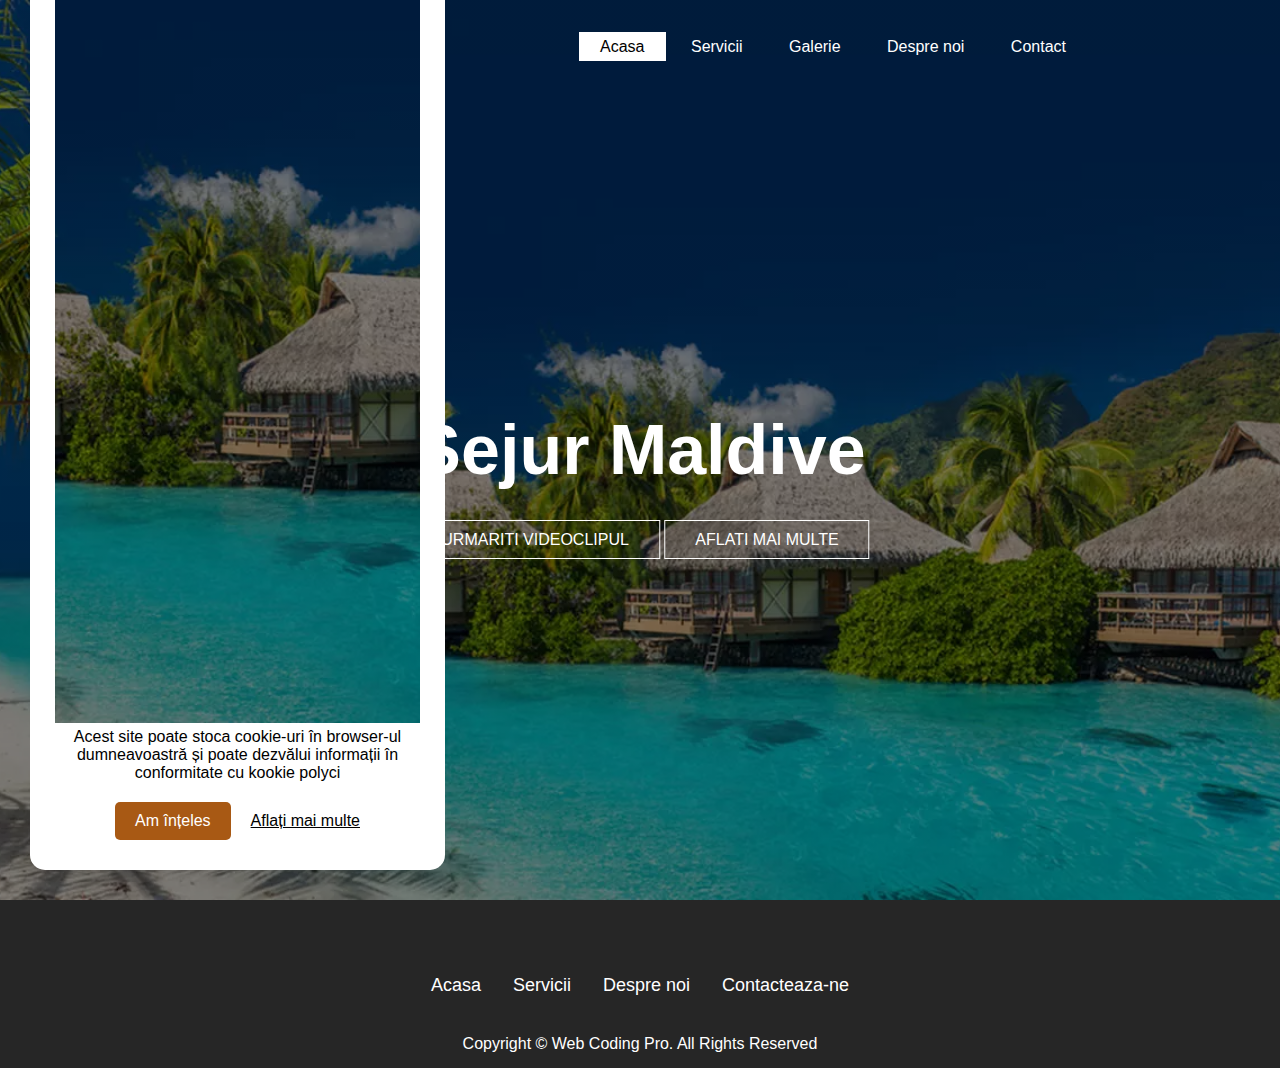
<file: index.html>
<!DOCTYPE html>
<html lang="en">
<head>
    <meta charset="UTF-8">
    <meta http-equiv="X-UA-Compatible" content="IE=edge">
    <meta name="viewport" content="width=device-width, initial-scale=1.0">
    <link rel="stylesheet" href="https://cdnjs.cloudflare.com/ajax/libs/font-awesome/6.0.0-beta3/css/all.min.css" integrity="sha512-Fo3rlrZj/k7ujTnHg4CGR2D7kSs0v4LLanw2qksYuRlEzO+tcaEPQogQ0KaoGN26/zrn20ImR1DfuLWnOo7aBA==" crossorigin="anonymous" referrerpolicy="no-referrer" />
    <link rel="stylesheet" href="style.css">
    <title>Oferte Speciale Vacante Exotice In Maldive</title>
</head>
<body>
    
    <header>
        <div class="main">
            <div class="logoo">
                <img src="logoo.png" alt="">
            </div>
            <ul>
                <li class="active"><a href="index.html">Acasa</a></li>
                <li><a href="services.html">Servicii</a></li>
                <li><a href="gallery.html">Galerie</a></li>
                <li><a href="about.html">Despre noi</a></li>
                <li><a href="contact.html">Contact</a></li>
                
            </ul>
        </div>
        <div class="title">
            <h1>Sejur Maldive</h1>
        </div>

        <div class="button">
            <a href="#" class="btn"> URMARITI VIDEOCLIPUL</a>
            <a href="#" class="btn"> AFLATI MAI MULTE</a>
        </div>
    </header>
    <div class="cookie-container">
       
        <p>Pentru scopuri precum afișarea de conținut personalizat, folosim module cookie sau tehnologii similare. Apăsând Accept, ești de acord să permiți colectarea de informații prin cookie-uri sau tehnologii similare. Află in sectiunea <a href="#">Politica de Cookies</a> mai multe despre cookie-uri, inclusiv despre posibilitatea retragerii acordului.</p>

       <button class="cookie-button">Ok</button>
       </div>



       <footer class="footer">
        <div class="inner-footer">
            <div class="social-links">
                <ul>
                    <li class="social-items"> <a href="#"><i class="fab fa-facebook-square"></i></a></li>
                    <li class="social-items"> <a href="#"><i class="fab fa-twitter-square"></i></a></li>
                    <li class="social-items"> <a href="#"><i class="fab fa-instagram"></i></a></li>
                    <li class="social-items"> <a href="#"><i class="fab fa-tumblr"></i></a></li>
                </ul>
            </div>
    
            <div class="quick-links">
                <ul>
                    <li class="quick-items"><a href="#">Acasa</a></li>
                    <li class="quick-items"><a href="#">Servicii</a></li>
                    <li class="quick-items"><a href="#">Despre noi</a></li>
                    <li class="quick-items"><a href="#">Contacteaza-ne</a></li>
                </ul>
            </div>
    
        </div>
        <div class="outer-footer">
            Copyright &copy; Web Coding Pro. All Rights Reserved
        </div>
       

        <div class="wrapper">
            <img src="cookie.jpg" alt="">
            <div class="content">
                <header>Cookies Constent</header>
                <p>Acest site poate stoca cookie-uri în browser-ul dumneavoastră și poate dezvălui informații în conformitate cu kookie polyci </p>
            <div class="buttons">
                <button class="item">Am înțeles</button>
                <a href="#" class="item">Aflați mai multe</a>
            </div>
            </div>
        </div>

    </footer>

      
    
   <script>
        const cookieBox = document.querySelector(".wrapper"),
        acceptBtn = cookieBox.querySelector(".buttons button");
        
        acceptBtn.onclick = ()=>{
            document.cookie = "CookieBy=CodingNepal; max-age="+60*60*24*30;
            if(document.cookie){
                cookieBox.classList.add("hide");
            }else{
               alert("Cookie can't be set!");
            }
        }
        let checkCookie = document.cookie.indexOf("CookieBy=CodingNepal");
        checkCookie != -1 ? cookieBox.classList.add("hide"): cookieBox.classList.remove("hide");


        function showNotification() {
            const notification = new Notification("Cascade-BAR",{
            body: "Hei amice, ce mai faci? Planifica-ti excursia mult dorita prin serviciile noastre de incredere."    
            
            });
        }

        console.log(Notification.permission)

        if(Notification.permission === "granted") {
           showNotification();
        } else if (Notification.permission !== "denied") {
            Notification.requestPermission().then(permission =>{
               if (permission === "granted"){
                showNotification();
               }
                
            });
        }

   </script>
</body>
</html>
</file>
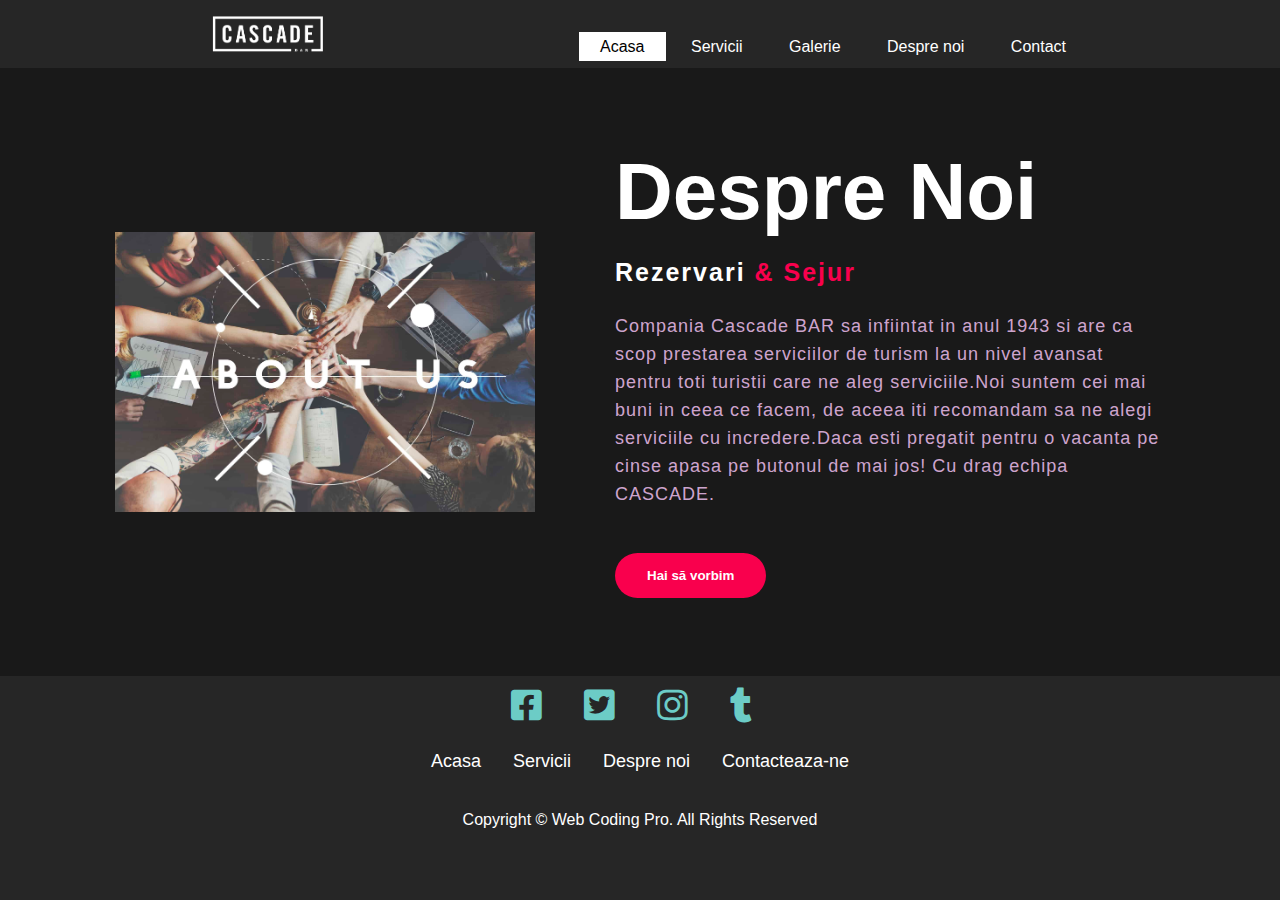
<file: about.html>
<!DOCTYPE html>
<html lang="en">
<head>
    <meta charset="UTF-8">
    <meta http-equiv="X-UA-Compatible" content="IE=edge">
    <meta name="viewport" content="width=device-width, initial-scale=1.0">
    <link rel="stylesheet" href="https://pro.fontawesome.com/releases/v5.10.0/css/all.css">
    <link rel="stylesheet" href="https://cdnjs.cloudflare.com/ajax/libs/font-awesome/6.0.0-beta3/css/all.min.css" integrity="sha512-Fo3rlrZj/k7ujTnHg4CGR2D7kSs0v4LLanw2qksYuRlEzO+tcaEPQogQ0KaoGN26/zrn20ImR1DfuLWnOo7aBA==" crossorigin="anonymous" referrerpolicy="no-referrer" />
    <title>Oferte Speciale Vacante Exotice In Maldive</title>
    <link rel="stylesheet" href="style.css">
</head>
<body>
    
    <div class="main">
        <div class="logoo">
            <img src="logoo.png" alt="">
        </div>
    <ul>
        <li class="active"><a href="index.html">Acasa</a></li>
        <li><a href="services.html">Servicii</a></li>
        <li><a href="gallery.html">Galerie</a></li>
        <li><a href="about.html">Despre noi</a></li>
        <li><a href="contact.html">Contact</a></li>
        
    </ul>
    </div>
    <style>
        body{
            background-color: #262626;
            height: 100vh;
    background-size: cover;
    background-position: center;
        }
    </style>
    <section class="about">
        <div class="main">
            <img src="abote.jpg" alt="">
            <div class="about-text">
                <h1>Despre noi</h1>
                <h5>Rezervari<span> & Sejur</span> </h5>
                <p>Compania Cascade BAR sa infiintat in anul 1943 si are ca scop prestarea serviciilor de turism la un nivel avansat pentru toti turistii care ne aleg serviciile.Noi suntem cei mai buni in ceea ce facem, de aceea iti recomandam sa ne alegi serviciile cu incredere.Daca esti pregatit pentru o vacanta pe cinse apasa pe butonul de mai jos! Cu drag echipa CASCADE.</p>
                <button>Hai să vorbim</button>
            </div>
        </div>
    </section>




    <footer class="footer">
        <div class="inner-footer">
            <div class="social-links">
                <ul>
                    <li class="social-items"> <a href="#"><i class="fab fa-facebook-square"></i></a></li>
                    <li class="social-items"> <a href="#"><i class="fab fa-twitter-square"></i></a></li>
                    <li class="social-items"> <a href="#"><i class="fab fa-instagram"></i></a></li>
                    <li class="social-items"> <a href="#"><i class="fab fa-tumblr"></i></a></li>
                </ul>
            </div>
    
            <div class="quick-links">
                <ul>
                    <li class="quick-items"><a href="#">Acasa</a></li>
                    <li class="quick-items"><a href="#">Servicii</a></li>
                    <li class="quick-items"><a href="#">Despre noi</a></li>
                    <li class="quick-items"><a href="#">Contacteaza-ne</a></li>
                </ul>
            </div>
    
        </div>
        <div class="outer-footer">
            Copyright &copy; Web Coding Pro. All Rights Reserved
        </div>
       </footer>

</body>
</html>
</file>
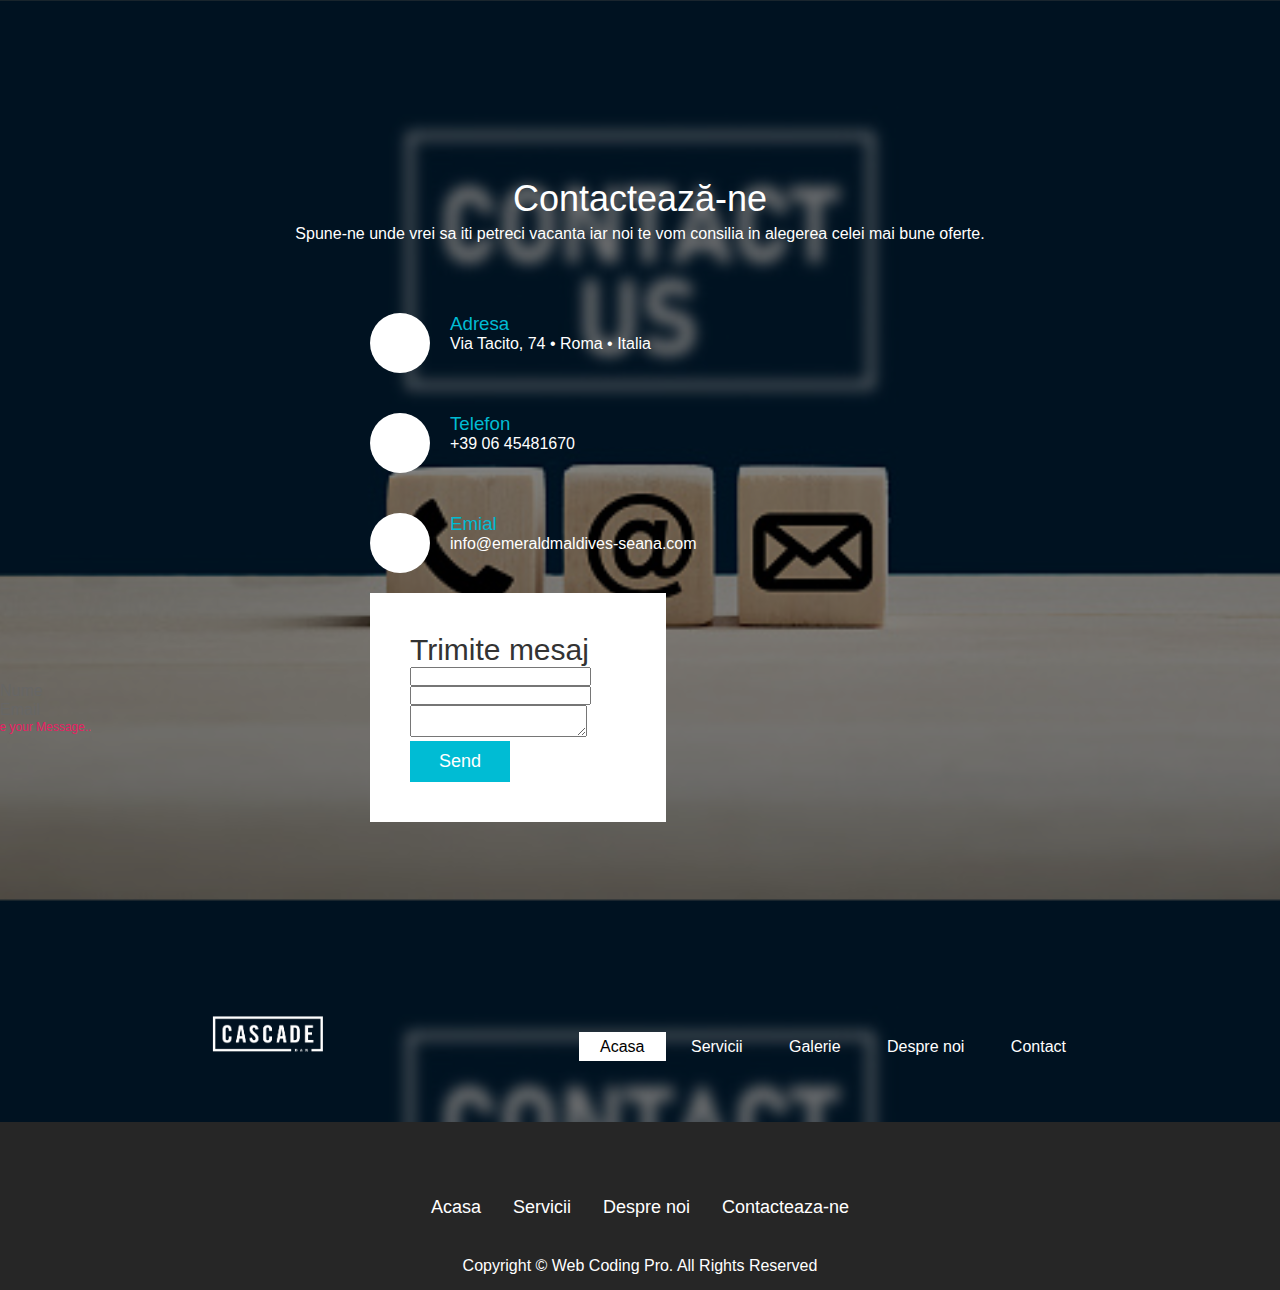
<file: contact.html>
<!DOCTYPE html>
<html lang="en">
<head>
    <meta charset="UTF-8">
    <meta http-equiv="X-UA-Compatible" content="IE=edge">
    <meta name="viewport" content="width=device-width, initial-scale=1.0">
    <title>Oferte Speciale Vacante Exotice In Maldive</title>
    <link rel="stylesheet" href="https://cdnjs.cloudflare.com/ajax/libs/font-awesome/6.0.0-beta3/css/all.min.css" integrity="sha512-Fo3rlrZj/k7ujTnHg4CGR2D7kSs0v4LLanw2qksYuRlEzO+tcaEPQogQ0KaoGN26/zrn20ImR1DfuLWnOo7aBA==" crossorigin="anonymous" referrerpolicy="no-referrer" />
    <link rel="stylesheet" href="style.css">
</head>
<body>
    <section class="contact">
        <div class="content">
            <h2>Contactează-ne</h2>
        </div>
            <p class="contentt">Spune-ne unde vrei sa iti petreci vacanta iar noi te vom consilia in alegerea celei mai bune oferte.</p>
        
        <div class="container">
            <div class="contactInfo">
                <div class="box">
                <div class="icon"><i class="fa fa-map-marker" aria-hidden="true"></i></div>
                    <div class="text">
                        <h3>Adresa</h3>
                        <p>Via Tacito, 74  •  Roma  •  Italia  </p>
                    </div>
            </div>
            <div class="box">
                <div class="icon"><i class="fa fa-phone" aria-hidden="true"></i></div>
                    <div class="text">
                        <h3>Telefon</h3>
                        <p>+39 06 45481670 </p>
                    </div>
            </div>
            <div class="box">
                <div class="icon"><i class="fa fa-envelope" aria-hidden="true"></i></div>
                    <div class="text">
                        <h3>Emial</h3>
                        <p>info@emeraldmaldives-seana.com </p>
                    </div>
                
            </div>
            <div class="contactForm">
                <form>
                    <h2>Trimite mesaj</h2>
                    <div class="inputBox">
                        <input type="text" name="" required="required">
                        <span>Nume</span>
                    </div>
                    <div class="inputBox">
                        <input type="text" name="" required="required">
                        <span>Email</span>
                    </div>
                    <div class="inputBox">
                        <textarea required="required"> </textarea>
                        <span>Type your Message..</span>
                    </div>
                    <div class="inputBox">
                        <input type="submit" name="" value="Send">
                    
                    </div>
                    </div>
                </form>
            </div>
        </div>
    </section>
    <div class="main">
        <div class="logoo">
            <img src="logoo.png" alt="">
        </div>
    <ul>
        <li class="active"><a href="index.html">Acasa</a></li>
        <li><a href="services.html">Servicii</a></li>
        <li><a href="gallery.html">Galerie</a></li>
        <li><a href="about.html">Despre noi</a></li>
        <li><a href="contact.html">Contact</a></li>
        
    </ul>
    </div>
    <style>
        body{
            background-image: linear-gradient(rgba(0,0,0,0.5),rgba(0,0,0,0.5)), url(contact.jpg);
            height: 100vh;
    background-size: cover;
    background-position: center;
        }
        </style>



<br>
<br>
<br>
<footer class="footer">
    <div class="inner-footer">
        <div class="social-links">
            <ul>
                <li class="social-items"> <a href="#"><i class="fab fa-facebook-square"></i></a></li>
                <li class="social-items"> <a href="#"><i class="fab fa-twitter-square"></i></a></li>
                <li class="social-items"> <a href="#"><i class="fab fa-instagram"></i></a></li>
                <li class="social-items"> <a href="#"><i class="fab fa-tumblr"></i></a></li>
            </ul>
        </div>

        <div class="quick-links">
            <ul>
                <li class="quick-items"><a href="#">Acasa</a></li>
                <li class="quick-items"><a href="#">Servicii</a></li>
                <li class="quick-items"><a href="#">Despre noi</a></li>
                <li class="quick-items"><a href="#">Contacteaza-ne</a></li>
            </ul>
        </div>

    </div>
    <div class="outer-footer">
        Copyright &copy; Web Coding Pro. All Rights Reserved
    </div>
   </footer>

</body>
</html>
</file>
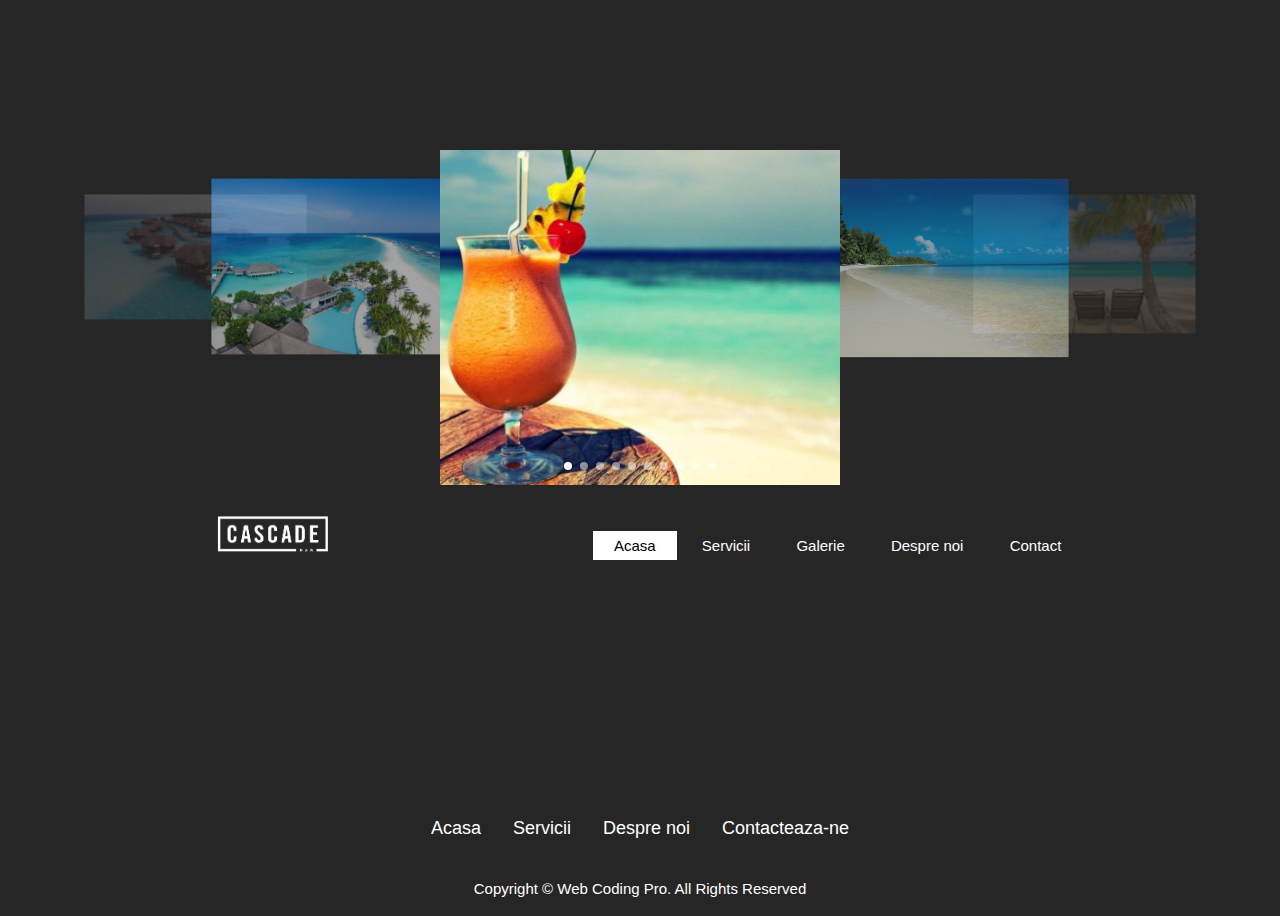
<file: gallery.html>
<!DOCTYPE html>
<html lang="en">
<head>
    <meta charset="UTF-8">
    <meta http-equiv="X-UA-Compatible" content="IE=edge">
    <meta name="viewport" content="width=device-width, initial-scale=1.0">
    <title>Oferte Speciale Vacante Exotice In Maldive</title>
    <link rel="stylesheet" href="https://cdnjs.cloudflare.com/ajax/libs/materialize/1.0.0/css/materialize.min.css" integrity="sha512-UJfAaOlIRtdR+0P6C3KUoTDAxVTuy3lnSXLyLKlHYJlcSU8Juge/mjeaxDNMlw9LgeIotgz5FP8eUQPhX1q10A==" crossorigin="anonymous" referrerpolicy="no-referrer" />
    <link rel="stylesheet" href="https://cdnjs.cloudflare.com/ajax/libs/font-awesome/6.0.0-beta3/css/all.min.css" integrity="sha512-Fo3rlrZj/k7ujTnHg4CGR2D7kSs0v4LLanw2qksYuRlEzO+tcaEPQogQ0KaoGN26/zrn20ImR1DfuLWnOo7aBA==" crossorigin="anonymous" referrerpolicy="no-referrer" />
    <link rel="stylesheet" href="style.css">
</head>
<body>

    <div class="carousel">
        <a href="#one" class="carousel-item">
            <img src="1.jpg" alt="">
        </a>
        <a href="#two" class="carousel-item">
            <img src="2.jpg" alt="">
        </a>
        <a href="#three" class="carousel-item">
            <img src="3.jpg" alt="">
        </a>
        <a href="#four" class="carousel-item">
            <img src="4.jpg" alt="">
        </a>
        <a href="#five" class="carousel-item">
            <img src="5.jpg" alt="">
        </a>
        <a href="#six" class="carousel-item">
            <img src="6.jpg" alt="">
        </a>
        <a href="#seven" class="carousel-item">
            <img src="7.jpg" alt="">
        </a>
        <a href="#eight" class="carousel-item">
            <img src="8.jpg" alt="">
        </a>
        <a href="#nine" class="carousel-item">
            <img src="9.jpg" alt="">
        </a>
        <a href="#ten" class="carousel-item">
            <img src="10.jpg" alt="">
        </a>
    </div>

    <script src="https://cdnjs.cloudflare.com/ajax/libs/jquery/3.6.0/jquery.min.js" integrity="sha512-894YE6QWD5I59HgZOGReFYm4dnWc1Qt5NtvYSaNcOP+u1T9qYdvdihz0PPSiiqn/+/3e7Jo4EaG7TubfWGUrMQ==" crossorigin="anonymous" referrerpolicy="no-referrer"></script>

    <script src="https://cdnjs.cloudflare.com/ajax/libs/materialize/1.0.0/js/materialize.min.js" integrity="sha512-NiWqa2rceHnN3Z5j6mSAvbwwg3tiwVNxiAQaaSMSXnRRDh5C2mk/+sKQRw8qjV1vN4nf8iK2a0b048PnHbyx+Q==" crossorigin="anonymous" referrerpolicy="no-referrer"></script>
    


    <div class="main">
        <div class="logoo">
            <img src="logoo.png" alt="">
        </div>
    <ul>
        <li class="active"><a href="index.html">Acasa</a></li>
        <li><a href="services.html">Servicii</a></li>
        <li><a href="gallery.html">Galerie</a></li>
        <li><a href="about.html">Despre noi</a></li>
        <li><a href="contact.html">Contact</a></li>
        
    </ul>
    </div>
    <style>
        body{
            background-color: #262626;
            height: 100vh;
    background-size: cover;
    background-position: center;
        }
    </style>
    <script src="script.js"> </script>
    <br>
    <br>
    <br>
    <br>
    <br>
    <br>
   

    <footer class="footer">
        <div class="inner-footer">
            <div class="social-links">
                <ul>
                    <li class="social-items"> <a href="#"><i class="fab fa-facebook-square"></i></a></li>
                    <li class="social-items"> <a href="#"><i class="fab fa-twitter-square"></i></a></li>
                    <li class="social-items"> <a href="#"><i class="fab fa-instagram"></i></a></li>
                    <li class="social-items"> <a href="#"><i class="fab fa-tumblr"></i></a></li>
                </ul>
                <br>
                    <br>
                    <br>
                    <br>
                    
            </div>
    
            <div class="quick-links">
                <ul>
                    <li class="quick-items"><a href="#">Acasa</a></li>
                    <li class="quick-items"><a href="#">Servicii</a></li>
                    <li class="quick-items"><a href="#">Despre noi</a></li>
                    <li class="quick-items"><a href="#">Contacteaza-ne</a></li>
                </ul>
            </div>
    
        </div>
        <div class="outer-footer">
            Copyright &copy; Web Coding Pro. All Rights Reserved
        </div>
       </footer>
</body>
</html>
</file>
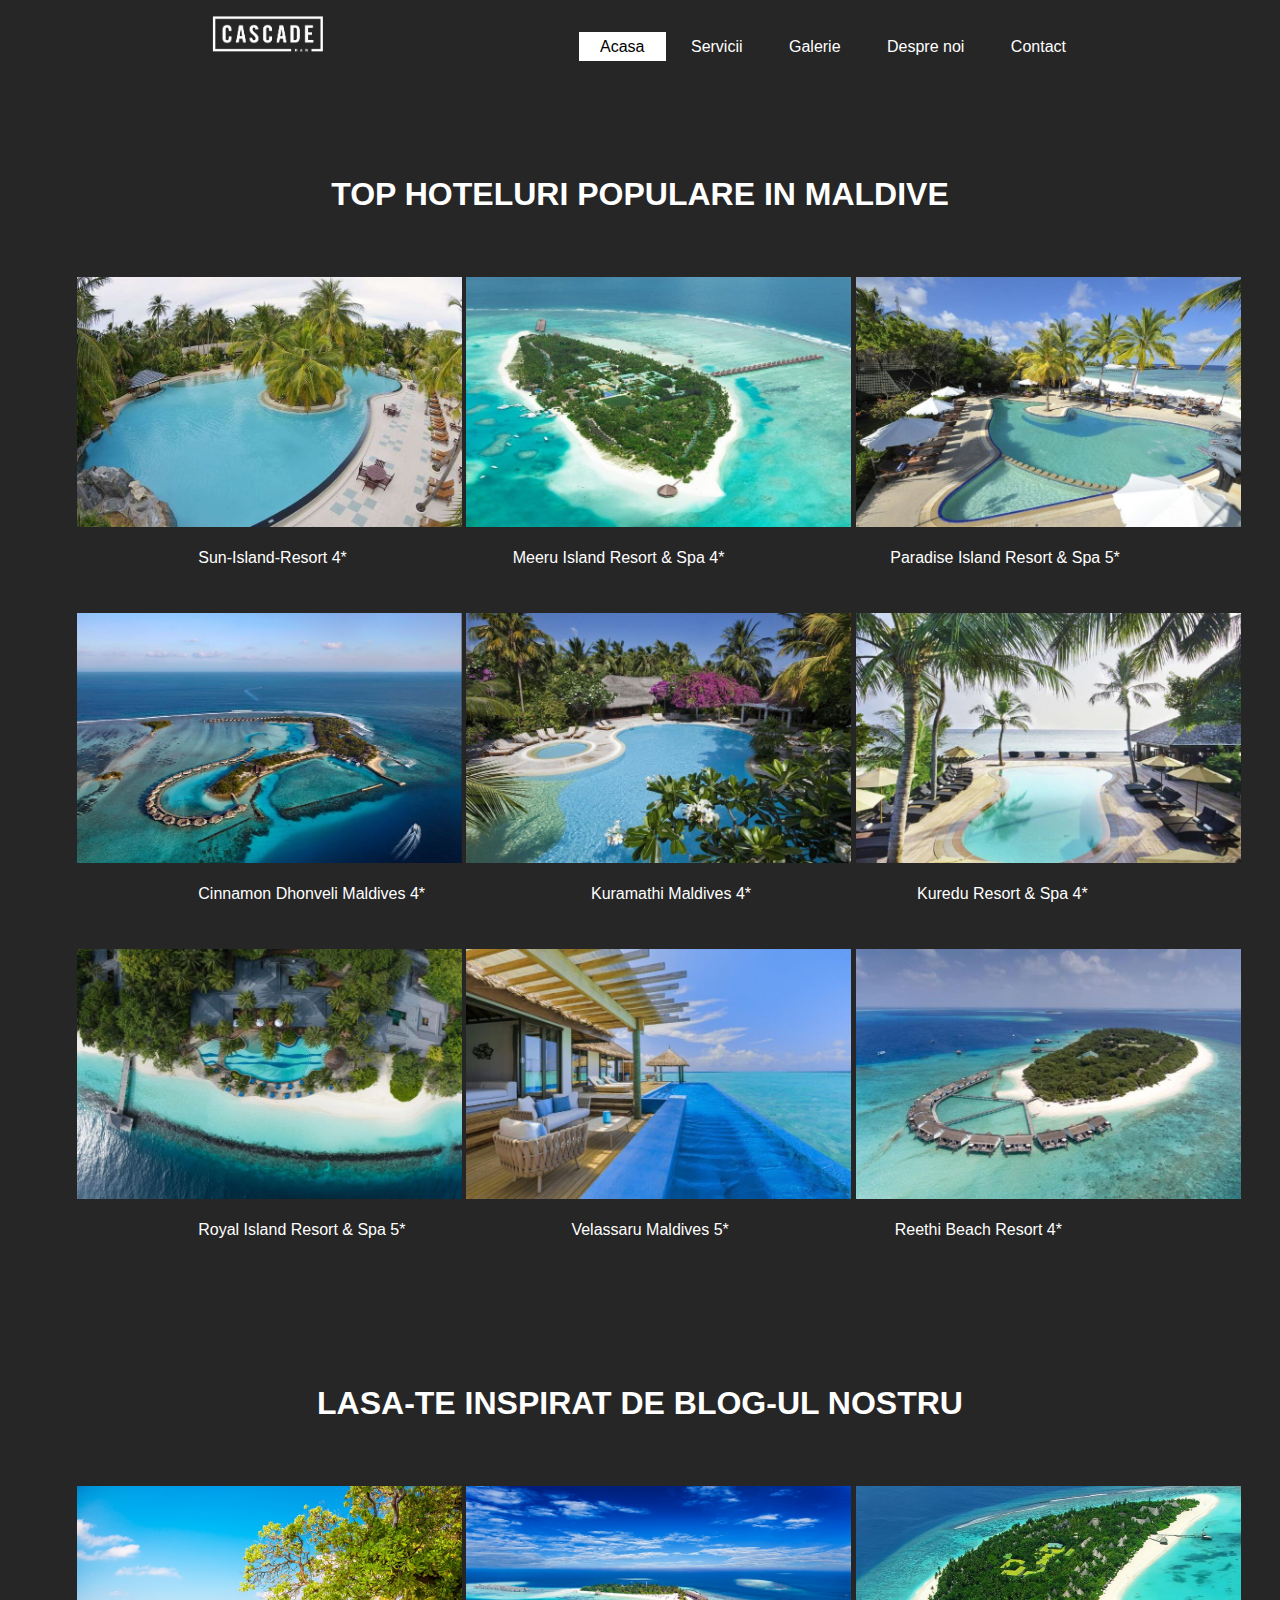
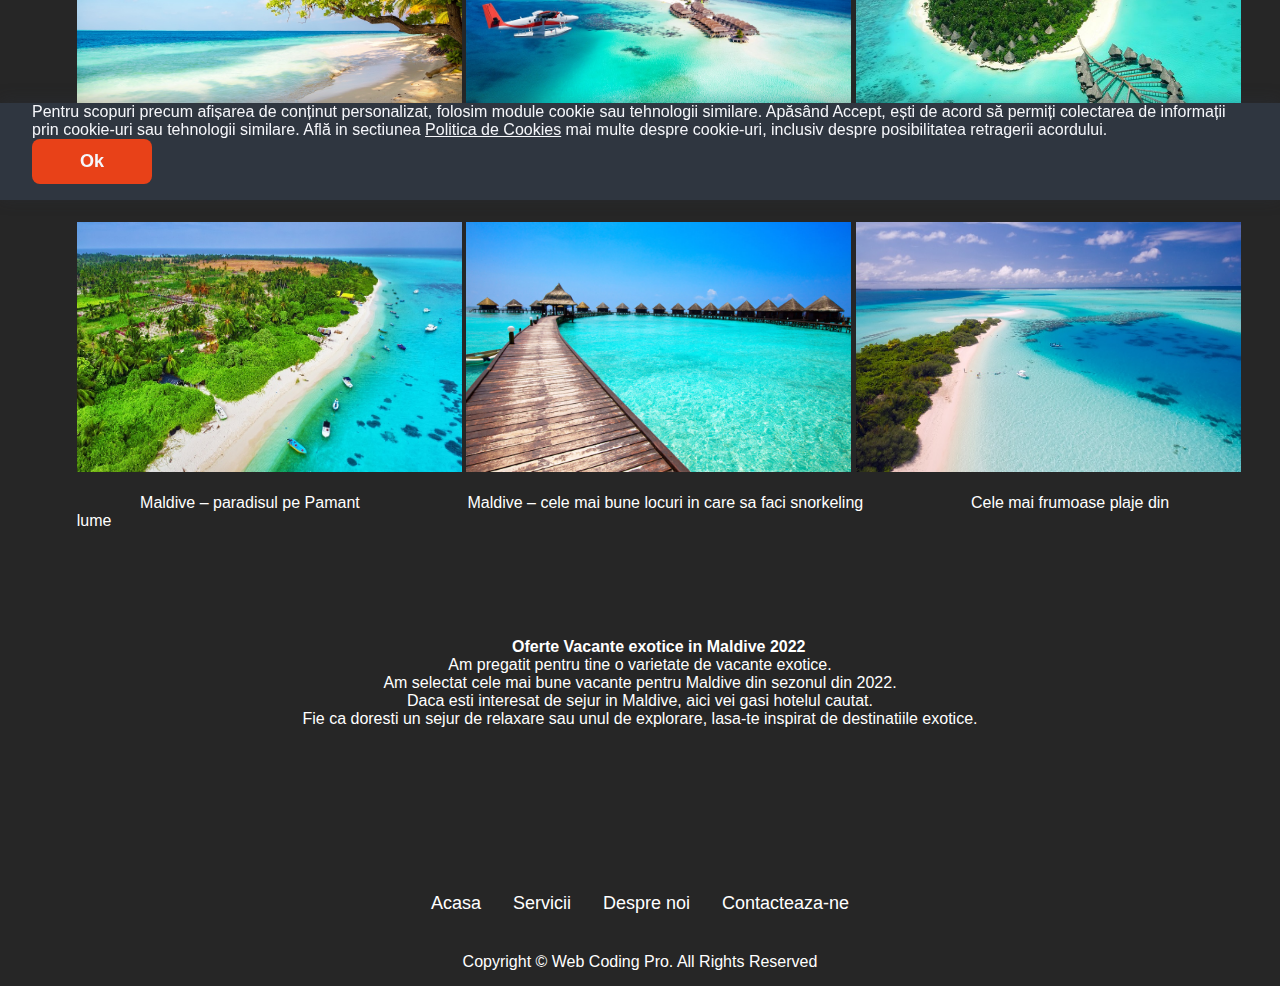
<file: services.html>
<!DOCTYPE html>
<html lang="en">
<head>
    <meta charset="UTF-8">
    <meta http-equiv="X-UA-Compatible" content="IE=edge">
    <meta name="viewport" content="width=device-width, initial-scale=1.0">
    <link rel="stylesheet" href="https://cdnjs.cloudflare.com/ajax/libs/font-awesome/6.0.0-beta3/css/all.min.css" integrity="sha512-Fo3rlrZj/k7ujTnHg4CGR2D7kSs0v4LLanw2qksYuRlEzO+tcaEPQogQ0KaoGN26/zrn20ImR1DfuLWnOo7aBA==" crossorigin="anonymous" referrerpolicy="no-referrer" />
    <title>Oferte Speciale Vacante Exotice In Maldive</title>
    <link rel="stylesheet" href="style.css">
</head>
<body>
    <div class="main">
        <div class="logoo">
            <img src="logoo.png" alt="">
        </div>
    <ul>
        <li class="active"><a href="index.html">Acasa</a></li>
        <li><a href="services.html">Servicii</a></li>
        <li><a href="gallery.html">Galerie</a></li>
        <li><a href="about.html">Despre noi</a></li>
        <li><a href="contact.html">Contact</a></li>
        
    </ul>
    </div>
    <style>
        body{
            background-color: #262626;
            height: 100vh;
    background-size: cover;
    background-position: center;
        }
    </style>
    <br>
    <br>
    <br>
    <br>
    <br>
    <br>
    <div class="titleH1">
        
        <h1>TOP HOTELURI POPULARE IN MALDIVE</h1>
    </div>
     <br>
     <br>
     <br>
    <div class="hotel">
<img  src="hotel1.jpg" alt="" height="250" width="385" >     <img src="hotel2.jpg" alt=""height="250" width="385" >      <img  src="hotel3.jpg" alt="" height="250" width="385"> 
<br>
                    <br>
<a class="href" href="https://www.dertour.ro/hotel/Maldive/Maldives/Sud-Ari-Atoll/Sun-Island-Resort-and-Spa/39924933-ec5a-4493-b816-c3f3dd0765f2">Sun-Island-Resort 4*</a> <a class="href" href="https://www.dertour.ro/hotel/Maldive/Maldives/Nord-Male-Atoll/Meeru-Island-Resort-and-Spa/9dd09ef2-a5fd-436f-abb0-097c7a65075e">Meeru Island Resort & Spa 4*</a> <a class="href" href="https://www.dertour.ro/hotel/Maldive/Maldives/Nord-Male-Atoll/Paradise-Island-Resort-and-Spa/b8da4c06-c0b6-43f6-a7f6-32c6e7caab42">Paradise Island Resort & Spa 5*</a>
<br>
<br>
<br>

</div>
<div class="hotel">
    <img  src="hotel4.jpg" alt="" height="250" width="385" >     <img src="hotel5.jpg" alt=""height="250" width="385" >      <img  src="hotel6.jpg" alt="" height="250" width="385"> 
    <br>
                        <br>
    <a class="href" href="https://www.dertour.ro/hotel/Maldive/Maldives/Kanuhuraa/Cinnamon-Dhonveli-Maldives/be230b90-1082-4525-bc30-5603a120f9df">Cinnamon Dhonveli Maldives 4*</a> <a class="href" href="https://www.dertour.ro/hotel/Maldive/Maldives/Rasdhoo-Atoll/Kuramathi-Maldives/e15507b7-c66a-4bc9-886c-c59f4aa31697">Kuramathi Maldives 4*</a> <a class="href" href="https://www.dertour.ro/hotel/Maldive/Maldives/Laviyani-Atoll/Kuredu-Resort-and-Spa/618049a3-47e0-436e-9ae2-86fdc7c57fda">Kuredu Resort & Spa 4*</a>
    <br>
<br>
<br>
    </div>
    <br>

    <div class="hotel">
        <img  src="hotel7.jpg" alt="" height="250" width="385" >     <img src="hotel8.jpg" alt=""height="250" width="385" >      <img  src="hotel9.jpg" alt="" height="250" width="385"> 
        <br>
                            <br>
        <a class="href" href="https://www.dertour.ro/hotel/Maldive/Maldives/Horubadhoo/Royal-Island-Resort-and-Spa/33f63fd6-1759-424a-9fae-5fc92a85b67e">Royal Island Resort & Spa 5*</a> <a class="href" href="https://www.dertour.ro/hotel/Maldive/Maldives/Velassaru/Velassaru-Maldives/2f7f3a8e-fd9f-41e5-86dc-541022f06ed4">Velassaru Maldives 5*</a> <a class="href" href="https://www.dertour.ro/hotel/Maldive/Maldives/Baa-Atoll/Reethi-Beach-Resort/b8ad9e4a-c0ed-43c4-bec2-40635dfe23f7">Reethi Beach Resort 4*</a>
        
        </div>
        
        <div class="titleeH1">
          
        
            <h1>LASA-TE INSPIRAT DE BLOG-UL NOSTRU</h1>
        </div>
        <br>
        <br>
        <br>
        <div class="hotell">
            <img  src="ghid.jpg" alt="" height="250" width="385" >     <img src="activitati.jpg" alt=""height="250" width="385" >      <img  src="insule.jpg" alt="" height="250" width="385"> 
            <br>
                                <br>
            <a class="href" href="https://blog.dertour.ro/oferte/ghidul-tau-pentru-un-concediu-exotic-maldive//">
                Ghidul tau pentru un concediu exotic in Maldive</a> <a class="href" href="https://blog.dertour.ro/recomandari/activitati-inedite-in-maldive/">
                    
                    Activitati inedite in Maldive</a> <a class="href" href="https://blog.dertour.ro/maldive/cele-mai-frumoase-insule-si-plaje-din-maldive/">Cele mai frumoase insule și plaje din Maldive</a>
            <br>
        <br>
        <br>
            </div>
            <div class="hotell">
                <img  src="paradis.jpg" alt="" height="250" width="385" >     <img src="snork.jpg" alt=""height="250" width="385" >      <img  src="plaje.jpg" alt="" height="250" width="385"> 
                <br>
                                    <br>
                <a class="href" href="https://blog.dertour.ro/recomandari/maldive-paradisul-pe-pamant/">
                    Maldive – paradisul pe Pamant</a> <a class="href" href="https://blog.dertour.ro/recomandari/maldive-care-sunt-cele-mai-bune-locuri-in-care-sa-faci-snorkeling/">
                        
                        Maldive –  cele mai bune locuri in care sa faci snorkeling</a> <a class="href" href="https://blog.dertour.ro/general/cele-mai-frumoase-plaje-din-lume-top-10-cele-mai-spectaculoase/">Cele mai frumoase plaje din lume</a>
                <br>
            <br>
            <br>
            <br>
            <br>
            <br>
            <br>   
                </div>
                <strong>Oferte Vacante exotice in Maldive 2022</strong>
                <div class="textp">
                <p>Am pregatit pentru tine o varietate de vacante exotice.</p>
                <p>Am selectat cele mai bune vacante pentru Maldive din sezonul din 2022.</p>
                <p>Daca esti interesat de sejur in Maldive, aici vei gasi hotelul cautat.</p>
                <p>Fie ca doresti un sejur de relaxare sau unul de explorare, lasa-te inspirat de destinatiile exotice.</p>
            </div>
<br>
<br>
<br>
<br>
<br>


            <footer class="footer">
                <div class="inner-footer">
                    <div class="social-links">
                        <ul>
                            <li class="social-items"> <a href="#"><i class="fab fa-facebook-square"></i></a></li>
                            <li class="social-items"> <a href="#"><i class="fab fa-twitter-square"></i></a></li>
                            <li class="social-items"> <a href="#"><i class="fab fa-instagram"></i></a></li>
                            <li class="social-items"> <a href="#"><i class="fab fa-tumblr"></i></a></li>
                        </ul>
                    </div>
            
                    <div class="quick-links">
                        <ul>
                            <li class="quick-items"><a href="#">Acasa</a></li>
                            <li class="quick-items"><a href="#">Servicii</a></li>
                            <li class="quick-items"><a href="#">Despre noi</a></li>
                            <li class="quick-items"><a href="#">Contacteaza-ne</a></li>
                        </ul>
                    </div>
            
                </div>
                <div class="outer-footer">
                    Copyright &copy; Web Coding Pro. All Rights Reserved
                </div>
               </footer>

               <div class="cookie-container">
       
                <p>Pentru scopuri precum afișarea de conținut personalizat, folosim module cookie sau tehnologii similare. Apăsând Accept, ești de acord să permiți colectarea de informații prin cookie-uri sau tehnologii similare. Află in sectiunea <a href="#">Politica de Cookies</a> mai multe despre cookie-uri, inclusiv despre posibilitatea retragerii acordului.</p>
    
               <button class="cookie-button">Ok</button>
               </div>
               <div class="scrollTop" onclick="scrollToTop()"></div>
               <script>
                   window.addEventListener("scroll", function(){
        var scroll = document.querySelector('.scrollTop');
        scroll.classList.toggle("active", window.scrollY > 500)
    })
function scrollToTop(){
    window.scrollTo({
        top: 0
    })
}
               </script>

</body>
</html>
</file>
<file: style.css>
*{
    margin: 0;
    padding: 0;
    font-family: -apple-system, BlinkMacSystemFont, 'Segoe UI', Roboto, Oxygen, Ubuntu, Cantarell, 'Open Sans', 'Helvetica Neue', sans-serif;

}
header{
    background-image: linear-gradient(rgba(0,0,0,0.5),rgba(0,0,0,0.5)), url(bakgroand.webp);
    height: 100vh;
    background-size: cover;
    background-position: center;
}
ul{
    list-style-type: none;
    float: right;
    margin-top: 25px;
}
ul li{
    display: inline-block;
}
ul li.active a{
    background-color: #fff;
    color: black;
}
ul li a{
    text-decoration: none;
    color: #fff;
    padding: 5px 20px;
    border: 1px solid transparent;
    transition: 0.8s ease;
}
ul li a:hover{
    background-color: #fff;
    color: black;
}
.logoo img{
    float: left;
    width: 150px;
    height: auto;
    
}
.main{
    max-width: 1200px;
    margin: auto;
}
.title{
    position: absolute;
    top: 50%;
    left: 50%;
    transform: translate(-50%,-50%);
}
.title h1{
   color: #fff;
   font-size: 70px;
}
.button{
    position: absolute;
    top: 60%;
    left: 50%;
    transform: translate(-50%,-50%);
}
.btn{
    border: 1px solid #fff;
    padding: 10px 30px;
    color: #fff;
    text-decoration: none;
    transition: 0.8s ease;
}
.btn:hover{
    background-color: #fff;
    color: black;
}

.carousel{
    height: 500px;
}
.carousel .carousel-item{
    width: 400px;
}
.contact{
    position: relative;
    min-height: 100vh;
    padding: 50px 100px;
    display: flex;
    justify-content: center;
    align-items: center;
    flex-direction: column;
    background-size: cover;
}
.contact .content{
    max-width: 800px;
    text-align: center;
}
.contact .content h2{
    font-size: 36px;
    font-weight: 500;
    color: #fff;
}
.content p{
    font-weight: 300;
    color: rgb(255, 255, 255);
    
}
.container{
    width: 100%;
    display: flex;
    justify-content: center;
    align-items: center;
    margin-top: 30px;
}
.container .contactInfo{
    width: 50%;
    display: flex;
    flex-direction: column;
}
.container .contactInfo .box{
position: relative;
padding: 20px 0;
display: flex;
}
.container .contactInfo .box .icon{
    min-width: 60px;
    height: 60px;
    background-color: #fff;
    display: flex;
    justify-content: center;
    align-items: center;
    border-radius: 50%;
    font-size: 22px;
}
.container .contactInfo .box .text{
    display: flex;
    margin-left: 20px;
    font-size: 16px;
    color: #fff;
    flex-direction: column;
    font-weight: 300;
}
.container .contactInfo .box .text h3{
    font-weight: 500;
    color: #00bcd4;
}

.contactForm{
    width: 40%;
    padding: 40px;
    background: #fff;
}
.contactForm h2{
    font-size: 30px;
    color: #333;
    font-weight: 500;
}
.contactForm.inputBox{
    position: relative;
    width: 100%;
    margin-top: 10px;
}
.contactForm .inputBox input
.contactForm .inputBox  textarea{
    width: 100%;
    padding: 5px 0;
    font-size: 16px;
    margin: 10px 0;
    border: none;
    border-bottom: 2px solid #333;
    outline: none;
    resize: none;
}
.contactForm .inputBox span{
    position: absolute;
    left: 0;
    padding: 5px 0;
    font-size: 16px;
    margin: 10px 0;
    pointer-events: none;
    transition: 0.5s;
    color: #666;
}
.contactForm .inputBox input:focus ~ span,
.contactForm .inputBox input:valid ~ span
.contactForm .inputBox textarea:focus ~ span,
.contactForm .inputBox textarea:valid ~ span{
color: #e91e63;
font-size: 12px;
transform: translate(-20px);
}
.contactForm .inputBox input[type="submit"]{
    width: 100px;
    background: #00bcd4;
    color: #fff;
    border:  none;
    cursor: pointer;
    padding: 10px;
    font-size: 18px;
}
@media (max-width: 991px){
    .contact{
        padding: 50px;
    }
    .container{
        flex-direction: column;
    }
    .container .contactInfo{
        width: 100%;
    }
}
.titleH1{
   text-align: center;
   font-size: 16px;
   color: #fff;
  
  
}
.hotel1{
    margin-top: 100px;
    margin-left: 70px;
}


.hotel a{
    margin-left: 7%;
    color: rgb(255, 255, 255);
    padding:40px;
   
    
}
.hotel{
    margin-top: 10px;
    float: left;
    margin-left: 6%;
}
  .href{
    margin-left: 213px;
    color: rgb(153, 37, 37);
    border:  none;
    text-decoration: none;
    transition: 0.5s;
    padding: 10px 30px;
    color: rgb(255, 255, 255);
    text-decoration: none;
    transition: 0.8s ease;
    font-size: 16px;
    
}
.titleeH1{
    margin-top: 1100px;
    text-align: center;
   font-size: 16px;
   color: #fff;

}
.hotell{
    margin-top: 10px;
    float: left;
    margin-left: 6%;
   
}
.hotell a{
    margin-left: 2%;
    color: rgb(255, 255, 255);
    padding:40px;
  
   
    
}
strong{
    color: #fff;
    margin-left: 40%;
    font-size: 16px;
  
}
.textp{
    color: #fff;
  text-align: center;
  font-size: 16px;
}
.cookie-container{
    position: fixed;
    bottom: -100%;
    left: 0;
    right: 0;
    background: #2f3640;
    color: #f5f6fa;
    padding: 0 32px;
    box-shadow: 0 -2px 16px rgba(47, 54, 64, 0.322) ;
   transition: 400ms;
}
.cookie-container.active{
    bottom: 0;
}
.cookie-container a{
    color: #f5f6fa;
}
.cookie-container p{
   color: #f5f6fa;
   
}
.cookie-button{
    background-color: #e84118;
    border: 0;
    color: #f5f6fa;
    padding: 12px 48px;
    font-size: 18px;
    margin-bottom: 16px;
    border-radius: 8px;
    cursor: pointer;
}
.about{
  width: 100%;
  padding: 78px 0px;
  background-color: #191919;  
}
.about img{
    height: auto;
    width: 420px;
}
.about-text{
    width: 550px;
}
.main{
    width: 1130px;
    max-width: 95%;
    margin: 0 auto;
    display: flex;
    align-items: center;
    justify-content: space-around;
}
.about-text h1{
    color: #fff;
    font-size: 80px;
    text-transform: capitalize;
    margin-bottom: 20px;
}
.about-text h5{
    color: #fff;
    font-size: 25px;
    text-transform: capitalize;
    margin-bottom: 25px;
    letter-spacing: 2px;
}
span{
    color: #f9004d;
}
.about-text p{
    color: #fcfc;
    letter-spacing: 1px;
    line-height: 28px;
    font-size: 18px;
    margin-bottom: 45px;
}
button{
    background: #f9004d;
    color: #fff;
    text-decoration: none;
    border: 2px solid transparent;
    font-weight: bold;
    padding: 13px 30px;
    border-radius: 30px;
    transition: .4s;
}
button:hover{
    background: transparent;
    border: 2px solid #f9004d;
    cursor: pointer;
}
/*-----------------------------footer------------------------------------------*/
.inner-footer{
    margin: 0;
    padding: 0;
    background-color: #262626;
}
.social-links{
    display: flex;
}
.social-links ul{
    display: flex;
    width: 300px;
    height: 30px;
    margin: auto;
    padding: 10px;
}
.social-items{
    list-style: none;
}
.social-items a{
    padding: 10px 20px;
    font-size: 35px;
    color: #6cccc6;
    transition: all .25s;
}
.social-items a:hover{
    color: black;
    transition: all .25s;
}
.quick-links{
    display: flex;
    width: 560px;
    height: 70px;
    margin: auto;
}
.quick-links ul{
    display: flex;
    margin: auto;
}
.quick-items{
    list-style: none;
}
.quick-items a{
    text-decoration: none;
    padding: 0px 15px;
    font-size: 18px;
    color: #fff; 
    transition: all .25s;
}
.quick-items a:hover{
    color: #000000;
}
.outer-footer{
    padding: 15px;
    text-align: center;
    color: rgb(255, 255, 255);
    background-color: #262626;
}
/*---------------------------------------------------------------------*/
/*-------------------------cokie---------------------------*/
.wrapper{
    position: absolute;
    bottom: 30px;
    left: 30px;
    background: #fff;
    max-width: 365px;
    border-radius: 15px;
    text-align: center;
    padding: 25px 25px 30px 25px;
}
.wrapper img{
    max-width: 90px;

}
.wrapper .content{
    margin-top: 10px;
}
.wrapper.hide{
    opacity: 0;
    visibility: hidden;
    transition: all 0.3s ease;
}
.content header{
    font-size: 25px;
    font-weight: 600;
}
.content p{
    color: #000000;
    margin: 5px 0 20px 0;
}
.contentt{
    color: #ffffff;
    margin: 5px 0 20px 0;
}
.content .buttons{
    display: flex;
    align-items: center;
    justify-content: center;
}
.buttons .item{
    margin:  0 10px;
}
.buttons button{
    padding: 10px 20px;
    background: #a85914;
    border: none;
    outline: none;
    font-size: 16px;
    font-weight: 500;
    color: #fff;
    border-radius: 5px;
    cursor: pointer;
}
.buttons a{
    color: #000000;
}
/*--------------------scrolltop-----------------*/
.scrollTop{
    
    position: fixed;
    bottom: 800px;
    right: 40px;
    width: 60px;
    height: 60px;
    background: #fff url(scroll.png);
    border-radius: 50%;
    background-size: 40px;
    background-position: center;
    background-repeat: no-repeat;
    cursor: pointer;
    z-index: 100000;
    visibility: hidden;
    opacity: 0;
    transition: 0.5s;

}
.scrollTop.active
{
    bottom: 40px;
    visibility: visible;
    opacity: 1;
}
</file>
